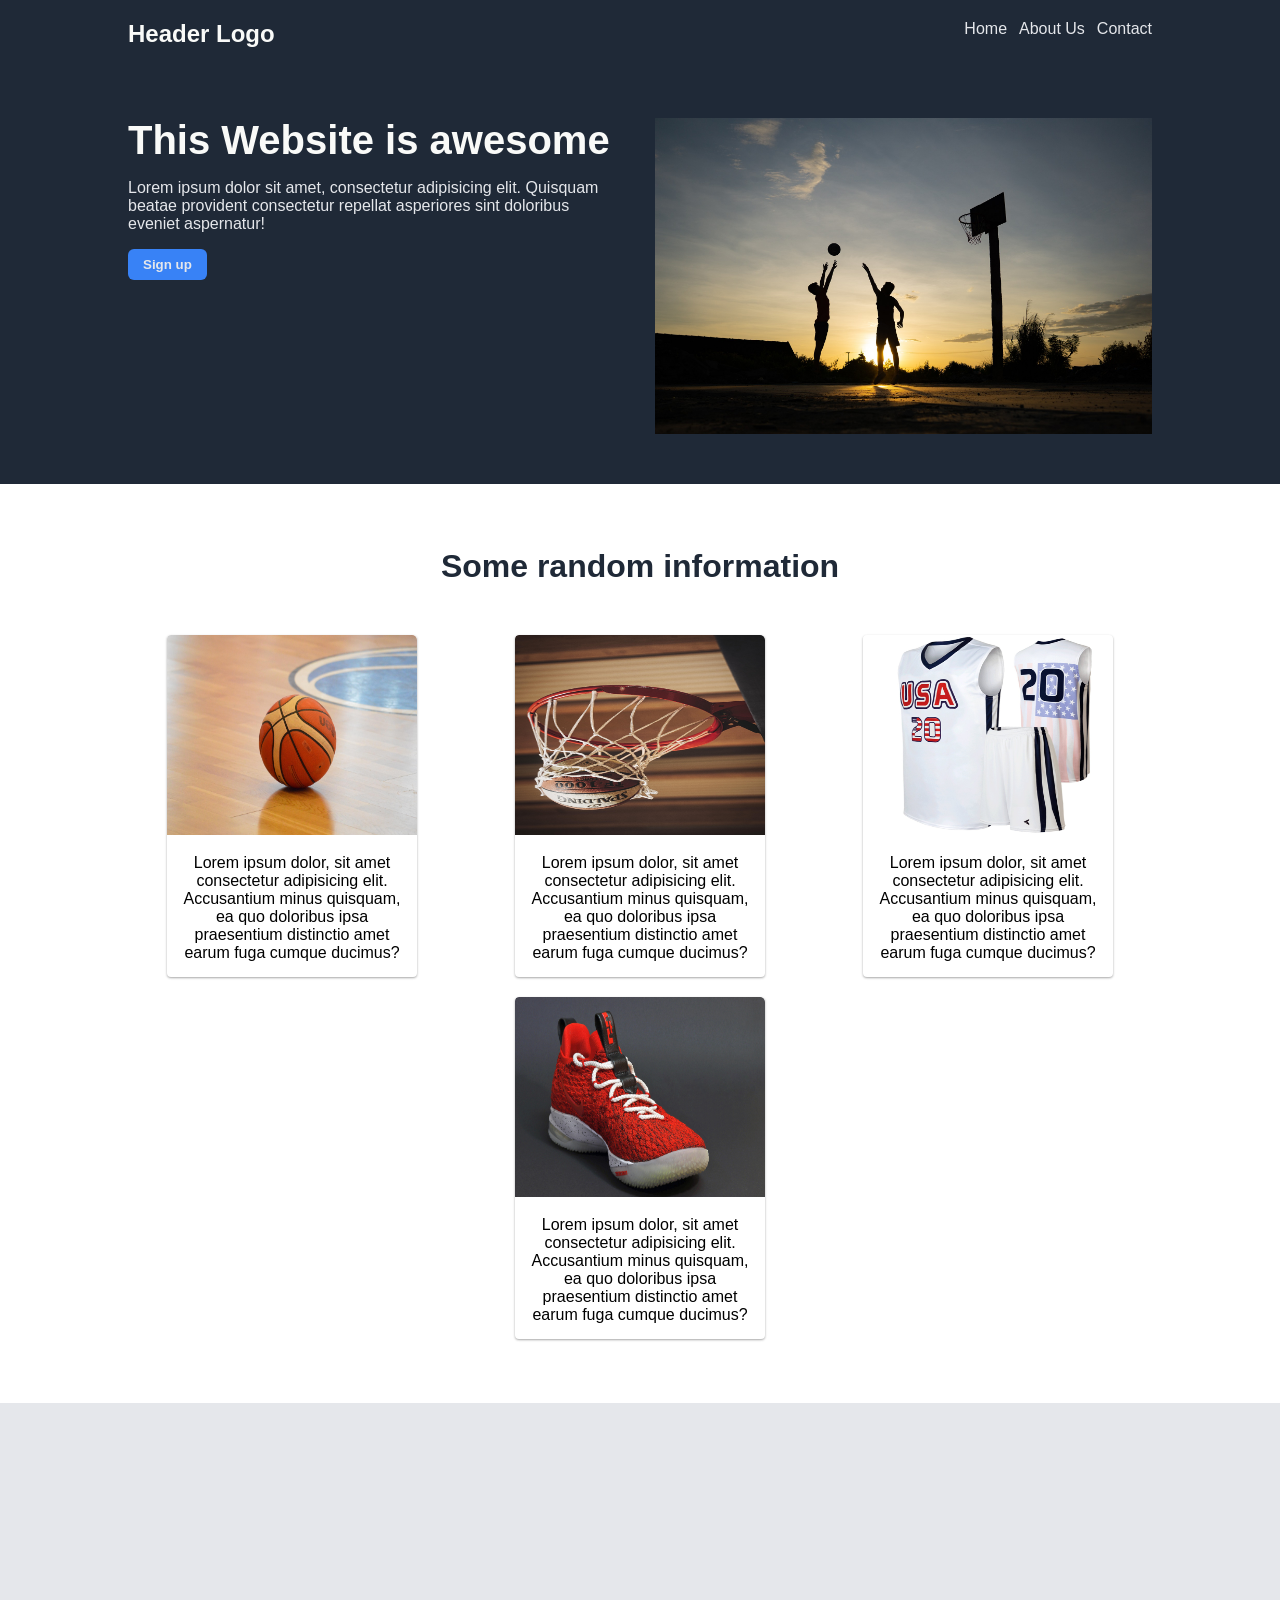
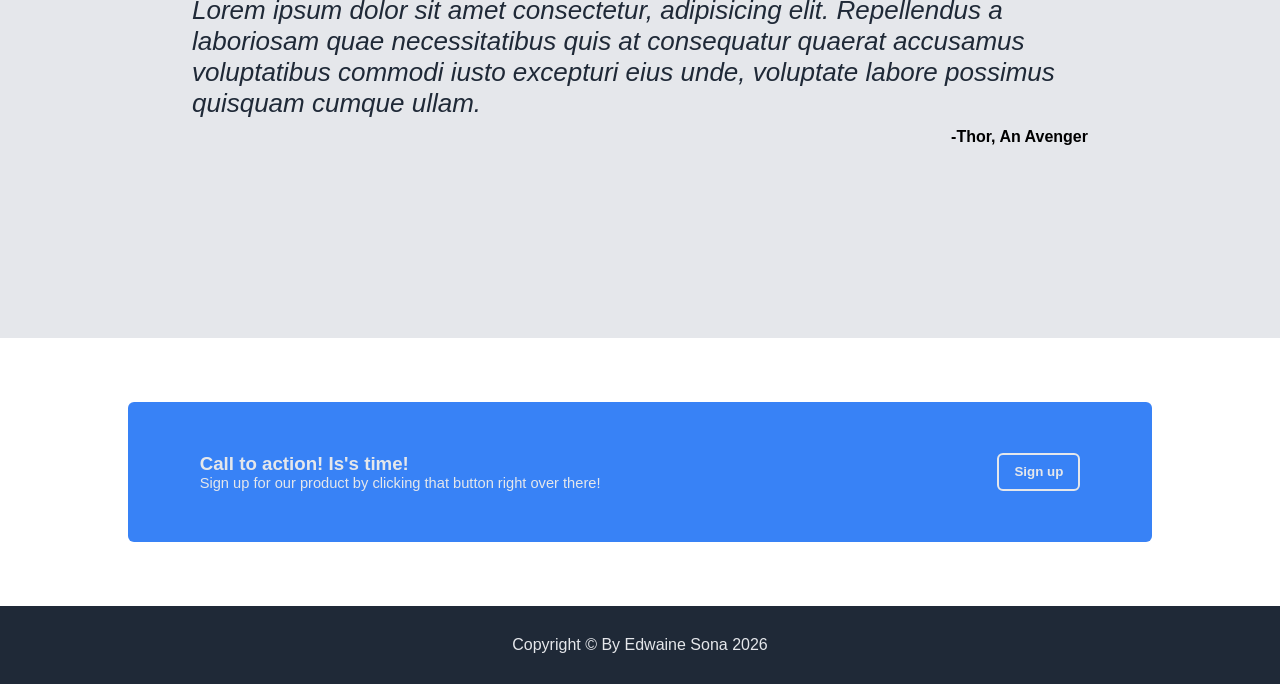
<file: landing-page/index.html>
<!DOCTYPE html>
<html lang="en">
<head>
    <meta charset="UTF-8">
    <meta name="viewport" content="width=device-width, initial-scale=1.0">
    <title>Loading Page</title>
    <link rel="stylesheet" href="style.css">
</head>
<body>
    <header>
        <nav>
            <div class="logo">
                <h1>Header Logo</h1>
            </div>
            <div class="links">
                <ul>
                    <li><a href="#">Home</a></li>
                    <li><a href="#">About Us</a></li>
                    <li><a href="#">Contact</a></li>
                </ul>
            </div>
        </nav>
        <div class="hero">
            <div class="text-hero">
                <h2>This Website is awesome</h2>
                <p>Lorem ipsum dolor sit amet, consectetur adipisicing elit. Quisquam beatae provident consectetur repellat asperiores sint doloribus eveniet aspernatur! </p>
                <button>Sign up</button>
            </div>
            <div class="img-hero">
                <img src="img/players.jpg" alt="Two guys playing basketball">
            </div>
        </div>
    </header>
    <main>
        <div class="information">
            <h2>Some random information</h2>

            <div class="cards">
                <div class="card">
                    <img src="img/ball.jpg" alt="Ball">
                    <p>Lorem ipsum dolor, sit amet consectetur adipisicing elit. Accusantium minus quisquam, ea quo doloribus ipsa praesentium distinctio amet earum fuga cumque ducimus?</p>
                </div>
                <div class="card">
                    <img src="img/basket.jpg" alt="Basket">
                    <p>Lorem ipsum dolor, sit amet consectetur adipisicing elit. Accusantium minus quisquam, ea quo doloribus ipsa praesentium distinctio amet earum fuga cumque ducimus?</p>
                </div>
                <div class="card">
                    <img src="img/uniform.jpg" alt="Uniform">
                    <p>Lorem ipsum dolor, sit amet consectetur adipisicing elit. Accusantium minus quisquam, ea quo doloribus ipsa praesentium distinctio amet earum fuga cumque ducimus?</p>
                </div>
                <div class="card">
                    <img src="img/basketball-shoe.jpg" alt="Basketball shoe">
                    <p>Lorem ipsum dolor, sit amet consectetur adipisicing elit. Accusantium minus quisquam, ea quo doloribus ipsa praesentium distinctio amet earum fuga cumque ducimus?</p>
                </div>
            </div>
        </div>
        <div class="quote">
            <p>Lorem ipsum dolor sit amet consectetur, adipisicing elit. Repellendus a laboriosam quae necessitatibus quis at consequatur quaerat accusamus voluptatibus commodi iusto excepturi eius unde, voluptate labore possimus quisquam cumque ullam.</p>
            <p>-Thor, An Avenger</p>
        </div>
        <div class="call-action">
            <div class="blue-area">
                <div class="text-call-action">
                    <h3>Call to action! Is's time!</h3>
                    <p>Sign up for our product by clicking that button right over there!</p>
                </div>
                <button>Sign up</button>
            </div>
        </div>
    </main>
    <footer>
        Copyright &copy; By Edwaine Sona 2026
    </footer>
</body>
</html>
</file>
<file: landing-page/style.css>
*{
    margin: 0;
    padding: 0;
    box-sizing: border-box;
}
body{
    font-family: Arial, Helvetica, sans-serif;
}
body img{
    max-width: 100%;
}
header{
    padding: 0 10%;
    background: #1f2937;
}
header h1{
    color: #f9faf8;
    font-size: 24px;
}
header nav{
    display: flex;
    justify-content: space-between;
    padding: 20px 0;
}
nav ul{
    display: flex;
    gap: 12px;
}
nav ul li{
    list-style-type: none;
}
nav ul li a{
    text-decoration: none;
    color: #e5e7eb;
}

.hero{
    display: flex;
    padding: 50px 0;
}
.hero .text-hero{
    margin-right: 30px;
    width: 50%;
}
.hero .img-hero{
    width: 50%;
    display: flex;
}
.img-hero img{
    align-self: center;
}
.hero h2{
    color: #f9faf8;
    font-size: 40px;
    margin-bottom: 16px;
}
.hero p{
    color: #e5e7eb;
    margin-bottom: 16px;
}
.hero button{
    color: #e5e7eb;
    background: #3882f6;
    padding: 8px 15px;
    border: 1px #3882f6;
    border-radius: 6px;
    font-weight: 700;
}

main .information{
    padding: 5% 10%;
}
.information h2{
    text-align: center;
    margin-bottom: 50px;
    color: #1f2937;
    font-size: 32px;
}
.information .cards{
    display: flex;
    flex-wrap: wrap;
    justify-content: space-around;
    gap: 20px;
}
.information .cards .card{
    width: 250px;
    border-radius: 4px;
    background-color: #fff;
    overflow: hidden;
    box-shadow: 0 1px 3px rgba(0,0,0,0.12), 0 1px 2px rgba(0,0,0,0.24);
    transition: 0.3s;
    cursor: pointer;
}
.card img{
    width: 100%;
    height: 200px;
    border-top-left-radius: 4px;
    border-top-right-radius: 5px;

}
.card p{
    padding: 15px;
    text-align: center;
}

.quote{
    background: #e5e7eb;
    padding: 15%;
}
.quote p:first-child{
    font: italic lighter 26px Arial, sans-serif;
    margin-bottom: 9px;
    color: #1f2937;
}
.quote p:last-child{
    text-align: right;
    font-weight: bold;
}

.call-action{
    padding: 5% 10%;
    display: flex;
    justify-content: center;
}
.call-action .blue-area{
    width: 100%;
    background: #3882f6;
    display: flex;
    justify-content: space-between;
    padding: 5% 7%;
    border-radius: 6px;
    color: #e5e7eb;
}
.blue-area p{
    font-size: 11pt;
}
.blue-area button{
    color: #e5e7eb;
    background: #3882f6;
    padding: 8px 15px;
    border: 2px solid #e5e7eb;
    border-radius: 6px;
    font-weight: 700;
    cursor: pointer;
    transition: 0.3s ease;
}
.blue-area button:hover{
    color: #3882f6;
    background: #fff;
}

footer{
    padding: 30px;
    background: #1f2937;
    color: #e5e7eb;
    display: flex;
    justify-content: center;
    align-items: center;
}
</file>
